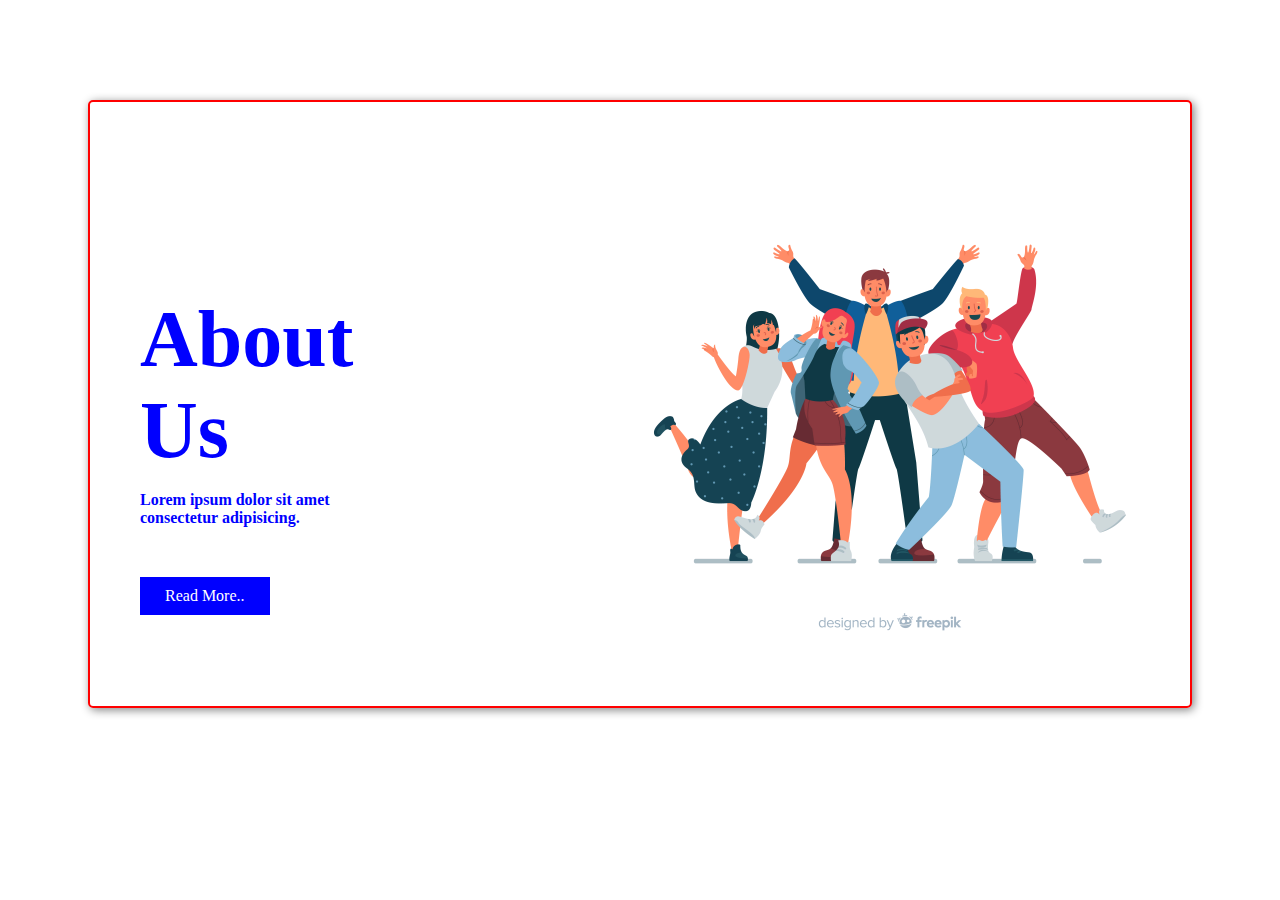
<file: extra-pages/about.html>
<!DOCTYPE html>
<html lang="en">
<head>
    <meta charset="UTF-8">
    <meta name="viewport" content="width=device-width, initial-scale=1.0">
    <title>Document</title>
    <link rel="stylesheet" href="about.css">
</head>
<body>
    <div id="about-section">
        <div class="about-text-div">
            <h2>About <br>
                 Us</h2>
            <p>Lorem ipsum dolor sit amet <br>
                    consectetur adipisicing.</p>
            <a href="readmore.html">Read More..</a>

        </div>
        <div class="about-img-div">
            <img src="../img/about.jpg" alt="">
        </div>
    </div>
    
</body>
</html>
</file>
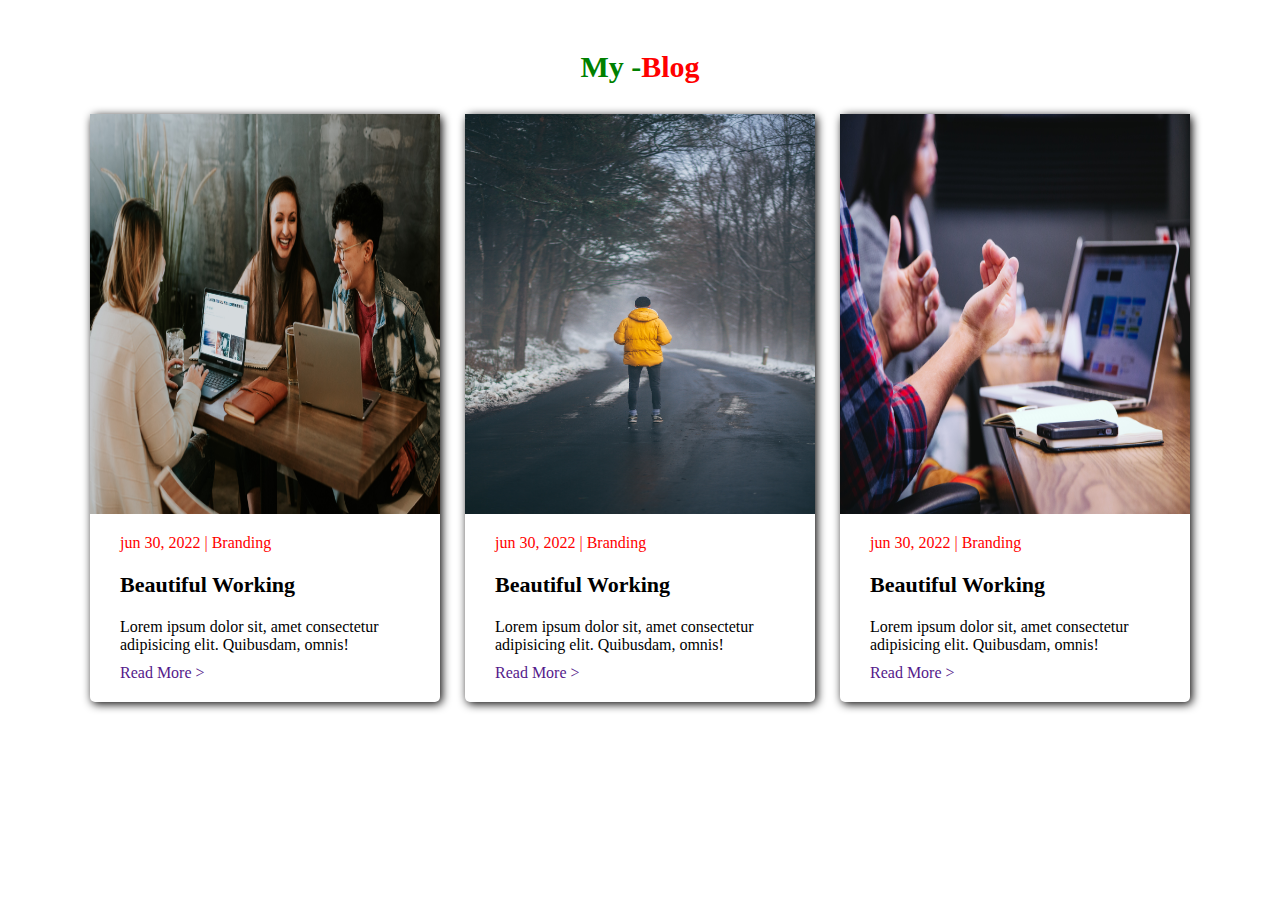
<file: extra-pages/blog.html>
<!DOCTYPE html>
<html lang="en">
<head>
    <meta charset="UTF-8">
    <meta name="viewport" content="width=device-width, initial-scale=1.0">
    <title>Multiple page website</title>
    <link rel="stylesheet" href="blog.css">
</head>
<body>
    <article>
        <div id="articale-container">
            <h2 id="articale-title">My - <span>Blog</span></h2>

            <div id="blog-parent">

                <div class="single-blog">
                    <div class="single-img-blog">
                        <img src="../img/blog-1.jpg" alt="">
                    </div>
                    <div class="single-text-div">
                        <span>jun 30, 2022 | Branding</span>
                        <h3>Beautiful Working</h3>
                        <p>Lorem ipsum dolor sit, amet consectetur adipisicing elit. Quibusdam, omnis!</p>
                        <a href="">Read More > </a>
                    </div>
                </div>

                <div class="single-blog">
                    <div class="single-img-blog">
                        <img src="../img/blog-2.jpg" alt="">
                    </div>
                    <div class="single-text-div">
                        <span>jun 30, 2022 | Branding</span>
                        <h3>Beautiful Working</h3>
                        <p>Lorem ipsum dolor sit, amet consectetur adipisicing elit. Quibusdam, omnis!</p>
                        <a href="">Read More > </a>
                    </div>
                </div>

                <div class="single-blog">
                    <div class="single-img-blog">
                        <img src="../img/blog-3.jpg" alt="">
                    </div>
                    <div class="single-text-div">
                        <span>jun 30, 2022 | Branding</span>
                        <h3>Beautiful Working</h3>
                        <p>Lorem ipsum dolor sit, amet consectetur adipisicing elit. Quibusdam, omnis!</p>
                        <a href="">Read More > </a>
                    </div>
                </div>

            </div>
        </div>

    </article>
</body>
</html>
</file>
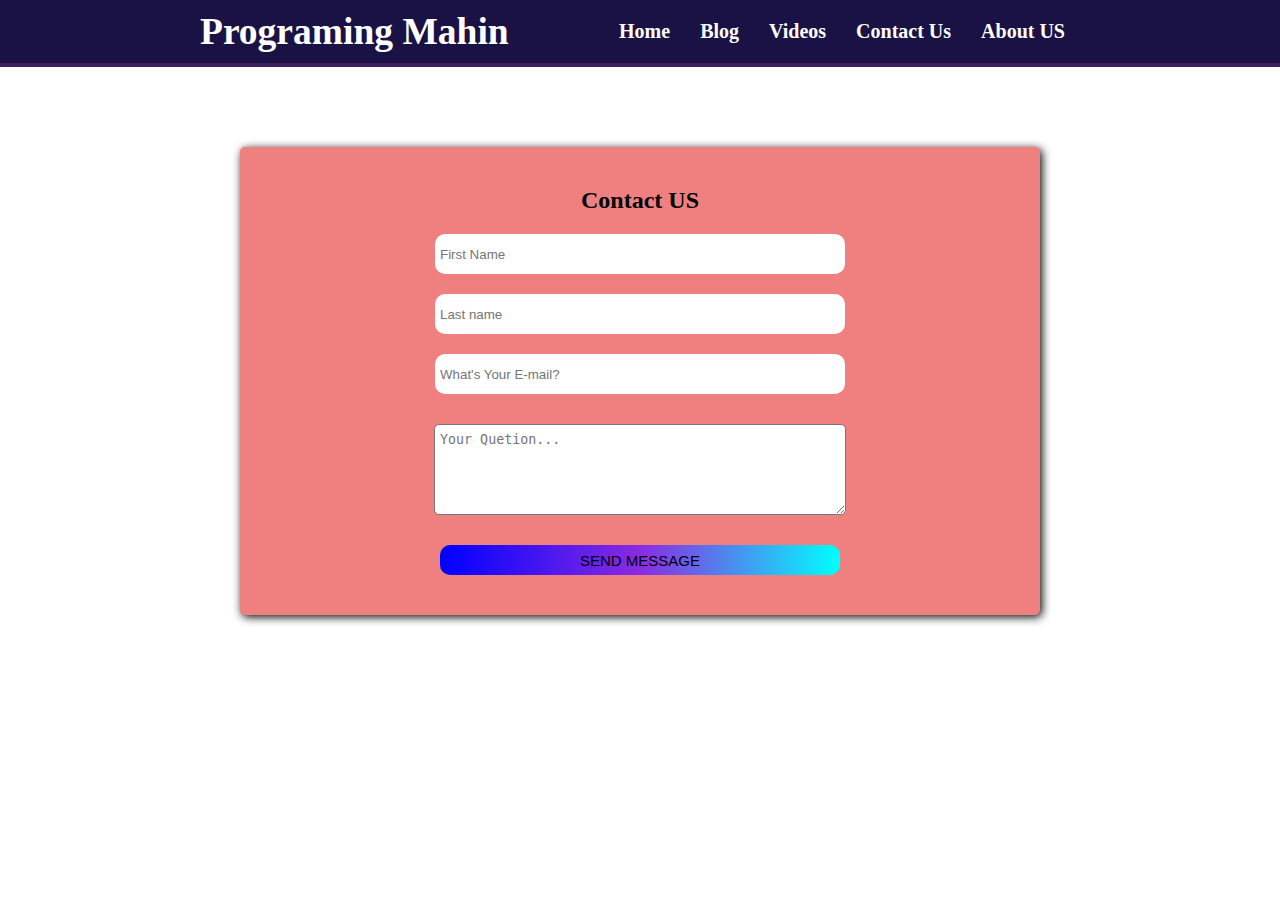
<file: extra-pages/contact.html>
<!DOCTYPE html>
<html lang="en">
<head>
    <meta charset="UTF-8">
    <meta name="viewport" content="width=device-width, initial-scale=1.0">
    <title>Document</title>
    <link rel="stylesheet" href="contact.css">
</head>
<body>

    <nav>
        <div id="navicationBar">
            <h2>Programing Mahin</h2>
        </div>
        <ul>
            <li><a href="../index.html">Home</a></li>
            <li><a href="../extra-pages/blog.html">Blog</a></li>
            <li><a href="../extra-pages/videos.html">Videos</a></li>
            <li><a href="../extra-pages/contact.html">Contact Us</a></li>
            <li><a href="../extra-pages/about.html">About US</a></li>
        </ul>
    </nav>



    <form action="">
        <h2>Contact US</h2>
        <div id="name-email" class="parent">
            <input type="text" placeholder="First Name" required>
            <input type="text" placeholder="Last name" required>
            <input type="email" placeholder="What's Your E-mail?" required>
        </div>
        <textarea name="" id="" cols="30" rows="5" placeholder="Your Quetion..."></textarea>
        <input class="form-submit-button" type="submit" value="Send Message">
    </form>
    
</body>
</html>
</file>
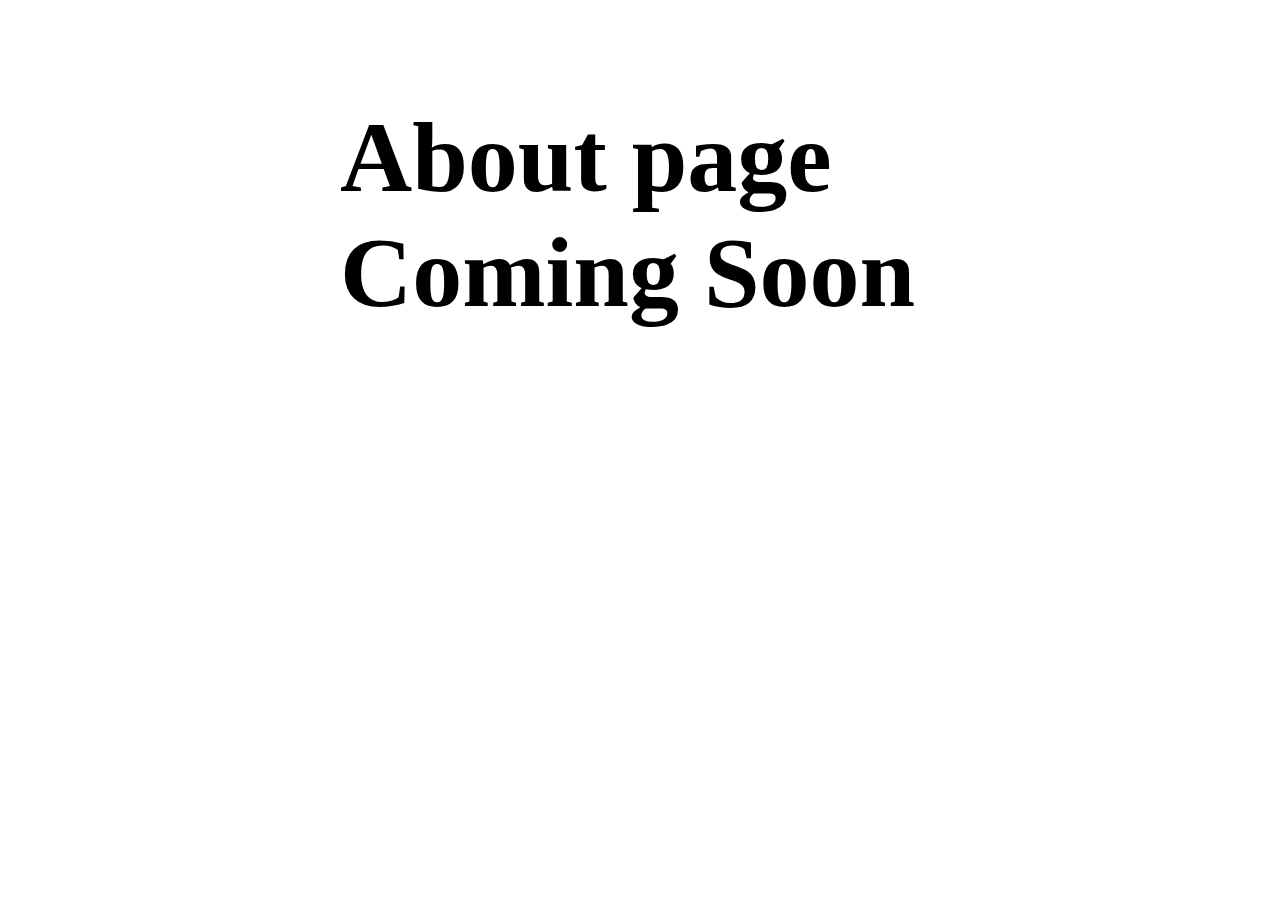
<file: extra-pages/readmore.html>
<!DOCTYPE html>
<html lang="en">
<head>
    <meta charset="UTF-8">
    <meta name="viewport" content="width=device-width, initial-scale=1.0">
    <title>Document</title>
</head>
<body>

    <div style="width: 600px; margin: 100px auto; font-size: 50px;">
        <h1>About  page <br>
             Coming Soon</h1>
    </div>
    
</body>
</html>
</file>
<file: extra-pages/about.css>
*{
    margin: 0;
    padding: 0;
}

#about-section{
    width: 1000px;
    display: flex;
    align-items: center;
    border: 2px solid red;
    margin: 100px auto;
    padding: 50px;
    box-shadow: 2px 2px 10px gray;
    border-radius: 5px;
    justify-content: space-between;
}

.about-text-div h2{
    font-size: 80px;
    color: blue;
    margin:100px 0px 15px 0px;
    
}
.about-img-div {
    width: 500px;

}
.about-img-div img{
    width: 100%;
  
}
.about-text-div a{
    text-decoration: none;
    background-color: blue;
    padding: 10px 25px;
    color: white;
    display: inline-block;
    margin-top: 50px;
}

.about-text-div p{
    color: blue;
    font-weight: bold;
}
</file>
<file: extra-pages/blog.css>
*{
    margin: 0;
    padding: 0;
}

#articale-container{
    width: 1100px;
    padding-bottom: 50px;
    margin: 0 auto;
}

#blog-parent{
    display: grid;
    grid-template-columns: repeat(3, 1fr);
    grid-gap: 25px;
}
.single-img-blog{
    height: 400px;
}
.single-img-blog img{
    width: 100%;
    height: 100%;
}

#articale-title{
    color: green;
    font-size: 30px;
    display: flex;
    justify-content: center;
    margin:50px 0px 30px 0px;
}
#articale-title span {
    color: red;
}

.single-blog{
    box-shadow: 2px 2px 10px rgb(4, 3, 3);
    border-radius: 5px;
}
.single-text-div{
    padding: 20px 30px;
}
.single-text-div span{
    color: red;
}
.single-text-div h3{
   font-size: 22px;
   margin: 20px 0px;

}
.single-text-div a{
    text-decoration: none;
    display: inline-block;
    margin-top: 10px;
}
</file>
<file: extra-pages/contact.css>
*{
    margin: 0;
    padding: 0;

}
nav{
    display: flex;
    justify-content: space-between;
    background-color: #1A1244;
    padding: 10px 200px;
    border-bottom: 4px solid #401E63;
    position: sticky;
    top: 0;
}

nav ul{
    display: flex;

}
nav  ul  li {
    list-style: none;
    margin: 10px 5px;
   
}
nav  ul  li a{
    text-decoration: none;
    color: white;
    font-weight: bold;
    font-size: 20px;
    padding: 10px ;
    transition: 0.5s;
}
nav  ul  li a:hover{
    background-color: black;
    color: red;
    border-radius: 5px;
}
nav div{
    color: white;
    font-size: 25px;
}



/* form code start here */
form{
    width: 800px;
    background-color: lightcoral;
    margin: 80px auto;
    padding: 40px 0px;
    border-radius: 5px;
    box-shadow: 2px 2px 10px black;
}
form h2{
    display: flex;
    justify-content: center;
}
form input{
        display: block;
        margin: 20px auto;
        width: 400px;
        height: 30px;
        border: none;
        border-radius: 10px;
        padding: 5px ;
}
form input:focus{
    outline: none;
    border-color:  rgb(41, 16, 16);
}

form textarea{
    display: block;
    margin: 30px auto;
    width: 400px;
    max-height: 100px;
    border-radius: 5px;
    padding: 7px 5px;
}

.form-submit-button{
    display: block;
    margin: auto;
    font-size: 15px;
    cursor: pointer;
    text-transform: uppercase;
    background-image: linear-gradient(to right ,blue, blueviolet, aqua);
}
</file>
